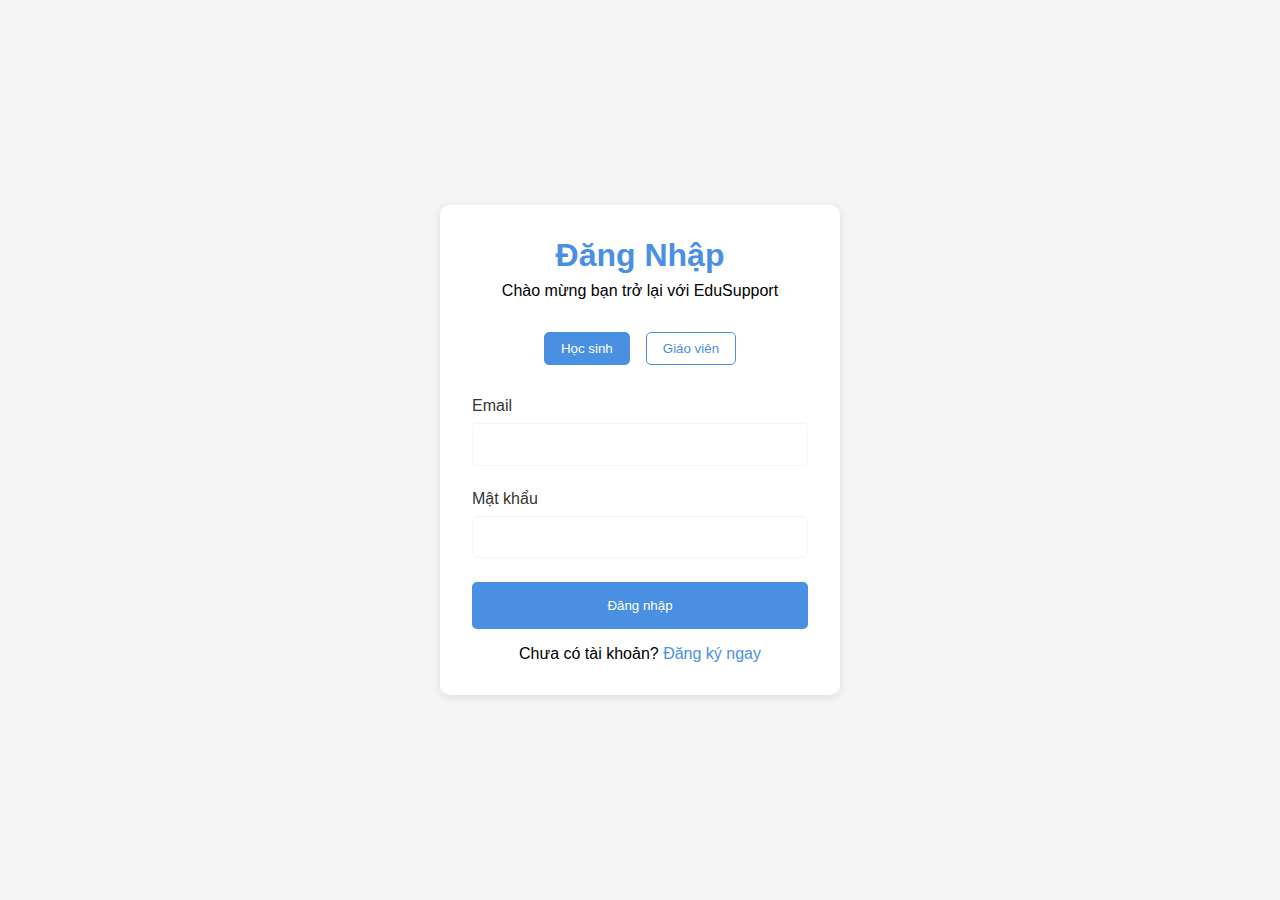
<file: document_manager.html>
<!DOCTYPE html>
<html lang="vi">
<head>
    <meta charset="UTF-8">
    <meta name="viewport" content="width=device-width, initial-scale=1.0">
    <title>Quản Lý Tài Liệu - EduSupport</title>
    <link rel="stylesheet" href="https://cdnjs.cloudflare.com/ajax/libs/font-awesome/6.0.0/css/all.min.css">
    <style>
        :root {
            --primary-color: #4A90E2;
            --secondary-color: #F39C12;
            --accent-color: #2ECC71;
            --text-color: #333;
            --light-gray: #f5f5f5;
            --dark-gray: #666;
            --white: #ffffff;
            --box-shadow: 0 2px 10px rgba(0, 0, 0, 0.1);
            --transition: all 0.3s ease;
            --border-radius: 10px;
        }

        * {
            margin: 0;
            padding: 0;
            box-sizing: border-box;
            font-family: 'Segoe UI', Arial, sans-serif;
        }

        body {
            background: linear-gradient(135deg, #f5f7fa 0%, #e4e8eb 100%);
            min-height: 100vh;
        }

        .navbar {
            display: flex;
            justify-content: space-between;
            align-items: center;
            padding: 1.2rem 5%;
            background: var(--white);
            box-shadow: 0 2px 15px rgba(0, 0, 0, 0.1);
            position: sticky;
            top: 0;
            z-index: 1000;
        }

        .nav-brand {
            display: flex;
            align-items: center;
            gap: 1rem;
            font-weight: bold;
            color: var(--primary-color);
            text-decoration: none;
        }

        .nav-brand i {
            font-size: 2.2rem;
        }

        .nav-brand span {
            font-size: 1.8rem;
            font-weight: 600;
        }

        .teacher-name {
            font-weight: 600;
            color: var(--primary-color);
            font-size: 1.1rem;
        }

        .btn-logout {
            display: flex;
            align-items: center;
            gap: 0.5rem;
            padding: 0.6rem 1.2rem;
            border: 2px solid var(--primary-color);
            background: transparent;
            color: var(--primary-color);
            border-radius: var(--border-radius);
            cursor: pointer;
            transition: var(--transition);
            font-weight: 600;
            position: relative;
            overflow: hidden;
        }

        .btn-logout i {
            font-size: 1rem;
        }

        .btn-logout:hover {
            background: var(--primary-color);
            color: var(--white);
            transform: translateY(-2px);
            box-shadow: var(--box-shadow);
        }

        .nav-profile {
            display: flex;
            align-items: center;
            gap: 1.5rem;
        }

        .dashboard {
            display: flex;
            min-height: calc(100vh - 64px);
        }

        .sidebar {
            width: 280px;
            background: var(--white);
            padding: 2rem;
            box-shadow: var(--box-shadow);
            border-radius: 0 var(--border-radius) var(--border-radius) 0;
        }

        .sidebar-menu {
            list-style: none;
        }

        .sidebar-menu li {
            margin-bottom: 1rem;
        }

        .sidebar-menu a {
            display: flex;
            align-items: center;
            gap: 1rem;
            padding: 1rem;
            color: var(--text-color);
            text-decoration: none;
            border-radius: var(--border-radius);
            transition: var(--transition);
            font-weight: 500;
        }

        .sidebar-menu a i {
            font-size: 1.2rem;
            width: 24px;
            text-align: center;
        }

        .sidebar-menu a:hover, .sidebar-menu a.active {
            background: linear-gradient(135deg, var(--primary-color) 0%, #357ABD 100%);
            color: var(--white);
            transform: translateX(10px);
        }

        .main-content {
            flex: 1;
            padding: 2rem;
            margin: 1rem;
            background: var(--white);
            border-radius: var(--border-radius);
            box-shadow: var(--box-shadow);
        }

        .document-header {
            display: flex;
            justify-content: space-between;
            align-items: center;
            margin-bottom: 2rem;
        }

        .document-header h1 {
            color: var(--primary-color);
            font-size: 2rem;
            font-weight: 600;
        }

        .document-grid {
            display: grid;
            grid-template-columns: repeat(auto-fit, minmax(300px, 1fr));
            gap: 2rem;
        }

        .document-category {
            background: var(--white);
            padding: 2rem;
            border-radius: var(--border-radius);
            box-shadow: var(--box-shadow);
            transition: var(--transition);
        }

        .document-category:hover {
            transform: translateY(-5px);
            box-shadow: 0 5px 15px rgba(74, 144, 226, 0.2);
        }

        .category-header {
            display: flex;
            justify-content: space-between;
            align-items: center;
            margin-bottom: 1.5rem;
            padding-bottom: 1rem;
            border-bottom: 2px solid var(--light-gray);
        }

        .category-header h2 {
            color: var(--primary-color);
            font-size: 1.5rem;
            font-weight: 600;
        }

        .category-header i {
            font-size: 2rem;
            color: var(--primary-color);
        }

        .document-list {
            list-style: none;
        }

        .document-item {
            display: flex;
            align-items: center;
            gap: 1rem;
            padding: 1rem;
            border-bottom: 1px solid var(--light-gray);
            transition: var(--transition);
            cursor: pointer;
        }

        .document-item:hover {
            background: linear-gradient(135deg, #f8f9fa 0%, #f5f7fa 100%);
            transform: translateX(10px);
        }

        .document-icon {
            width: 40px;
            height: 40px;
            border-radius: 50%;
            background: var(--light-gray);
            display: flex;
            align-items: center;
            justify-content: center;
            color: var(--primary-color);
            transition: var(--transition);
        }

        .document-icon i {
            font-size: 1.2rem;
        }

        .document-info h3 {
            color: var(--text-color);
            font-size: 1.1rem;
            margin-bottom: 0.3rem;
        }

        .document-info p {
            color: var(--dark-gray);
            font-size: 0.9rem;
            margin-bottom: 0.5rem;
        }

        .document-link {
            display: flex;
            align-items: center;
            gap: 0.5rem;
            color: var(--primary-color);
            text-decoration: none;
            font-size: 0.9rem;
            transition: var(--transition);
        }

        .document-link:hover {
            color: #357ABD;
            text-decoration: underline;
        }

        .document-link i {
            font-size: 0.8rem;
        }

        .header-actions {
            display: flex;
            gap: 1rem;
        }

        .btn {
            padding: 1rem 2rem;
            border-radius: var(--border-radius);
            cursor: pointer;
            transition: var(--transition);
            font-weight: 600;
            display: flex;
            align-items: center;
            gap: 0.5rem;
        }

        .btn:hover {
            transform: translateY(-2px);
        }

        .btn-add {
            background: linear-gradient(135deg, var(--primary-color) 0%, #357ABD 100%);
            color: var(--white);
            border: none;
        }

        .btn-add:hover {
            box-shadow: 0 5px 15px rgba(74, 144, 226, 0.3);
        }

        .btn-filter {
            background: transparent;
            color: var(--primary-color);
            border: 2px solid var(--primary-color);
        }

        .btn-filter:hover {
            background: var(--primary-color);
            color: var(--white);
            box-shadow: var(--box-shadow);
        }

        .document-actions {
            display: flex;
            gap: 0.5rem;
            opacity: 0;
            transition: var(--transition);
        }

        .document-item:hover .document-actions {
            opacity: 1;
        }

        .btn-icon {
            width: 32px;
            height: 32px;
            border-radius: 50%;
            display: flex;
            align-items: center;
            justify-content: center;
            cursor: pointer;
            transition: var(--transition);
            border: none;
            background: var(--light-gray);
            color: var(--primary-color);
        }

        .btn-icon:hover {
            background: var(--primary-color);
            color: var(--white);
            transform: translateY(-2px);
        }

        /* Search and Filter Styles */
        .search-filter {
            display: flex;
            gap: 1rem;
            margin-right: 1rem;
        }

        .search-input {
            padding: 0.8rem 1rem;
            border: 2px solid var(--light-gray);
            border-radius: var(--border-radius);
            font-size: 1rem;
            min-width: 300px;
            transition: var(--transition);
        }

        .search-input:focus {
            border-color: var(--primary-color);
            outline: none;
            box-shadow: 0 0 0 3px rgba(74, 144, 226, 0.1);
        }

        .filter-select {
            padding: 0.8rem 1rem;
            border: 2px solid var(--light-gray);
            border-radius: var(--border-radius);
            font-size: 1rem;
            background: var(--white);
            cursor: pointer;
            transition: var(--transition);
        }

        .filter-select:focus {
            border-color: var(--primary-color);
            outline: none;
        }

        /* Modal Styles */
        .modal {
            display: none;
            position: fixed;
            top: 0;
            left: 0;
            width: 100%;
            height: 100%;
            background: rgba(0, 0, 0, 0.5);
            z-index: 2000;
        }

        .modal-content {
            position: relative;
            background: var(--white);
            margin: 5% auto;
            padding: 2rem;
            width: 90%;
            max-width: 600px;
            border-radius: var(--border-radius);
            box-shadow: var(--box-shadow);
        }

        .close {
            position: absolute;
            right: 1.5rem;
            top: 1rem;
            font-size: 1.8rem;
            color: var(--dark-gray);
            cursor: pointer;
            transition: var(--transition);
        }

        .close:hover {
            color: var(--primary-color);
        }

        .form-group {
            margin-bottom: 1.5rem;
        }

        .form-group label {
            display: block;
            margin-bottom: 0.5rem;
            color: var(--text-color);
            font-weight: 500;
        }

        .form-group input,
        .form-group select,
        .form-group textarea {
            width: 100%;
            padding: 0.8rem;
            border: 2px solid var(--light-gray);
            border-radius: var(--border-radius);
            font-size: 1rem;
            transition: var(--transition);
        }

        .form-group input:focus,
        .form-group select:focus,
        .form-group textarea:focus {
            border-color: var(--primary-color);
            outline: none;
            box-shadow: 0 0 0 3px rgba(74, 144, 226, 0.1);
        }

        .form-group textarea {
            min-height: 100px;
            resize: vertical;
        }

        @media (max-width: 768px) {
            .document-grid {
                grid-template-columns: 1fr;
            }

            .search-filter {
                flex-direction: column;
            }

            .search-input {
                min-width: auto;
            }

            .modal-content {
                width: 95%;
                margin: 10% auto;
            }
        }
    </style>
</head>
<body>
    <!-- Navigation -->
    <nav class="navbar">
        <div>
            <a href="index.html" class="nav-brand">
                <i class="fas fa-graduation-cap"></i>
                <span>EduSupport - Quản Lý</span>
            </a>
        </div>
        <div class="nav-profile">
            <span id="teacherName" class="teacher-name">Xin chào, Giáo viên</span>
            <button class="btn-logout" onclick="logout()">
                <i class="fas fa-sign-out-alt"></i>
                Đăng xuất
            </button>
        </div>
    </nav>

    <div class="dashboard">
        <!-- Sidebar -->
        <div class="sidebar">
            <ul class="sidebar-menu">
                <li><a href="teacher.html"><i class="fas fa-home"></i> Tổng quan</a></li>
                <li><a href="#"><i class="fas fa-book"></i> Quản lý bài giảng</a></li>
                <li><a href="document_manager.html" class="active"><i class="fas fa-file-alt"></i> Quản lý tài liệu</a></li>
                <li><a href="#"><i class="fas fa-users"></i> Quản lý học sinh</a></li>
                <li><a href="#"><i class="fas fa-chart-bar"></i> Báo cáo & Thống kê</a></li>
                <li><a href="#"><i class="fas fa-qrcode"></i> Tạo mã QR</a></li>
                <li><a href="#"><i class="fas fa-cog"></i> Cài đặt</a></li>
            </ul>
        </div>

        <!-- Main Content -->
        <div class="main-content">
            <div class="document-header">
                <h1>Quản Lý Tài Liệu</h1>
                <div class="header-actions">
                    <div class="search-filter">
                        <input type="text" id="searchInput" placeholder="Tìm kiếm tài liệu..." class="search-input">
                        <select id="subjectFilter" class="filter-select">
                            <option value="all">Tất cả môn học</option>
                            <option value="english">Tiếng Anh</option>
                            <option value="science">KHTN</option>
                            <option value="math">Toán</option>
                            <option value="literature">Ngữ Văn</option>
                        </select>
                    </div>
                    <button class="btn-add" onclick="showModal()">
                        <i class="fas fa-plus"></i>
                        Thêm tài liệu mới
                    </button>
                </div>
            </div>

        <div class="document-grid">
            <!-- English Documents -->
            <div class="document-category">
                <div class="category-header">
                    <h2>Tiếng Anh</h2>
                    <i class="fas fa-language"></i>
                </div>
                <ul class="document-list">
                    <li class="document-item">
                        <div class="document-icon">
                            <i class="fas fa-file-alt"></i>
                        </div>
                        <div class="document-info">
                            <h3>English Grammar Guide</h3>
                            <p>Cập nhật: 2 giờ trước</p>
                            <a href="https://drive.google.com/file/d/1234567890/view" target="_blank" class="document-link">
                                <i class="fas fa-external-link-alt"></i> Xem tài liệu
                            </a>
                        </div>
                        <div class="document-actions">
                            <button class="btn-icon" title="Tải xuống">
                                <i class="fas fa-download"></i>
                            </button>
                            <button class="btn-icon" title="Chỉnh sửa">
                                <i class="fas fa-edit"></i>
                            </button>
                            <button class="btn-icon" title="Xóa">
                                <i class="fas fa-trash"></i>
                            </button>
                        </div>
                    </li>
                    <li class="document-item">
                        <div class="document-icon">
                            <i class="fas fa-file-alt"></i>
                        </div>
                        <div class="document-info">
                            <h3>IELTS Writing Tips</h3>
                            <p>Cập nhật: 1 ngày trước</p>
                            <a href="https://drive.google.com/file/d/2345678901/view" target="_blank" class="document-link">
                                <i class="fas fa-external-link-alt"></i> Xem tài liệu
                            </a>
                        </div>
                        <div class="document-actions">
                            <button class="btn-icon" title="Tải xuống">
                                <i class="fas fa-download"></i>
                            </button>
                            <button class="btn-icon" title="Chỉnh sửa">
                                <i class="fas fa-edit"></i>
                            </button>
                            <button class="btn-icon" title="Xóa">
                                <i class="fas fa-trash"></i>
                            </button>
                        </div>
                    </li>
                </ul>
            </div>

            <!-- Science Documents -->
            <div class="document-category">
                <div class="category-header">
                    <h2>KHTN</h2>
                    <i class="fas fa-flask"></i>
                </div>
                <ul class="document-list">
                    <li class="document-item">
                        <div class="document-icon">
                            <i class="fas fa-file-alt"></i>
                        </div>
                        <div class="document-info">
                            <h3>Vật lý: Chuyển động cơ học</h3>
                            <p>Cập nhật: 3 giờ trước</p>
                            <a href="https://drive.google.com/file/d/3456789012/view" target="_blank" class="document-link">
                                <i class="fas fa-external-link-alt"></i> Xem tài liệu
                            </a>
                        </div>
                        <div class="document-actions">
                            <button class="btn-icon" title="Tải xuống">
                                <i class="fas fa-download"></i>
                            </button>
                            <button class="btn-icon" title="Chỉnh sửa">
                                <i class="fas fa-edit"></i>
                            </button>
                            <button class="btn-icon" title="Xóa">
                                <i class="fas fa-trash"></i>
                            </button>
                        </div>
                    </li>
                    <li class="document-item">
                        <div class="document-icon">
                            <i class="fas fa-file-alt"></i>
                        </div>
                        <div class="document-info">
                            <h3>Hóa học: Phản ứng oxi hóa</h3>
                            <p>Cập nhật: 2 ngày trước</p>
                            <a href="https://drive.google.com/file/d/4567890123/view" target="_blank" class="document-link">
                                <i class="fas fa-external-link-alt"></i> Xem tài liệu
                            </a>
                        </div>
                        <div class="document-actions">
                            <button class="btn-icon" title="Tải xuống">
                                <i class="fas fa-download"></i>
                            </button>
                            <button class="btn-icon" title="Chỉnh sửa">
                                <i class="fas fa-edit"></i>
                            </button>
                            <button class="btn-icon" title="Xóa">
                                <i class="fas fa-trash"></i>
                            </button>
                        </div>
                    </li>
                </ul>
            </div>

            <!-- Math Documents -->
            <div class="document-category">
                <div class="category-header">
                    <h2>Toán</h2>
                    <i class="fas fa-square-root-alt"></i>
                </div>
                <ul class="document-list">
                    <li class="document-item">
                        <div class="document-icon">
                            <i class="fas fa-file-alt"></i>
                        </div>
                        <div class="document-info">
                            <h3>Giải tích: Đạo hàm và tích phân</h3>
                            <p>Cập nhật: 1 giờ trước</p>
                            <a href="https://drive.google.com/file/d/5678901234/view" target="_blank" class="document-link">
                                <i class="fas fa-external-link-alt"></i> Xem tài liệu
                            </a>
                        </div>
                        <div class="document-actions">
                            <button class="btn-icon" title="Tải xuống">
                                <i class="fas fa-download"></i>
                            </button>
                            <button class="btn-icon" title="Chỉnh sửa">
                                <i class="fas fa-edit"></i>
                            </button>
                            <button class="btn-icon" title="Xóa">
                                <i class="fas fa-trash"></i>
                            </button>
                        </div>
                    </li>
                    <li class="document-item">
                        <div class="document-icon">
                            <i class="fas fa-file-alt"></i>
                        </div>
                        <div class="document-info">
                            <h3>Hình học không gian</h3>
                            <p>Cập nhật: 4 giờ trước</p>
                            <a href="https://drive.google.com/file/d/6789012345/view" target="_blank" class="document-link">
                                <i class="fas fa-external-link-alt"></i> Xem tài liệu
                            </a>
                        </div>
                        <div class="document-actions">
                            <button class="btn-icon" title="Tải xuống">
                                <i class="fas fa-download"></i>
                            </button>
                            <button class="btn-icon" title="Chỉnh sửa">
                                <i class="fas fa-edit"></i>
                            </button>
                            <button class="btn-icon" title="Xóa">
                                <i class="fas fa-trash"></i>
                            </button>
                        </div>
                    </li>
                </ul>
            </div>

            <!-- Literature Documents -->
            <div class="document-category">
                <div class="category-header">
                    <h2>Ngữ Văn</h2>
                    <i class="fas fa-book"></i>
                </div>
                <ul class="document-list">
                    <li class="document-item">
                        <div class="document-icon">
                            <i class="fas fa-file-alt"></i>
                        </div>
                        <div class="document-info">
                            <h3>Phân tích tác phẩm Truyện Kiều</h3>
                            <p>Cập nhật: 5 giờ trước</p>
                            <a href="https://drive.google.com/file/d/7890123456/view" target="_blank" class="document-link">
                                <i class="fas fa-external-link-alt"></i> Xem tài liệu
                            </a>
                        </div>
                        <div class="document-actions">
                            <button class="btn-icon" title="Tải xuống">
                                <i class="fas fa-download"></i>
                            </button>
                            <button class="btn-icon" title="Chỉnh sửa">
                                <i class="fas fa-edit"></i>
                            </button>
                            <button class="btn-icon" title="Xóa">
                                <i class="fas fa-trash"></i>
                            </button>
                        </div>
                    </li>
                    <li class="document-item">
                        <div class="document-icon">
                            <i class="fas fa-file-alt"></i>
                        </div>
                        <div class="document-info">
                            <h3>Kỹ năng làm văn nghị luận</h3>
                            <p>Cập nhật: 1 ngày trước</p>
                            <a href="https://drive.google.com/file/d/8901234567/view" target="_blank" class="document-link">
                                <i class="fas fa-external-link-alt"></i> Xem tài liệu
                            </a>
                        </div>
                        <div class="document-actions">
                            <button class="btn-icon" title="Tải xuống">
                                <i class="fas fa-download"></i>
                            </button>
                            <button class="btn-icon" title="Chỉnh sửa">
                                <i class="fas fa-edit"></i>
                            </button>
                            <button class="btn-icon" title="Xóa">
                                <i class="fas fa-trash"></i>
                            </button>
                        </div>
                    </li>
                </ul>
            </div>
        </div>
        </div>
    </div>

    <!-- Add/Edit Document Modal -->
    <div id="documentModal" class="modal">
        <div class="modal-content">
            <span class="close" onclick="closeModal()">&times;</span>
            <h2 id="modalTitle" style="margin-bottom: 1.5rem; color: var(--primary-color);">Thêm tài liệu mới</h2>
            <form id="documentForm" onsubmit="saveDocument(event)">
                <div class="form-group">
                    <label>Tên tài liệu:</label>
                    <input type="text" id="documentName" required placeholder="Nhập tên tài liệu">
                </div>
                <div class="form-group">
                    <label>Môn học:</label>
                    <select id="documentSubject" required>
                        <option value="english">Tiếng Anh</option>
                        <option value="science">KHTN</option>
                        <option value="math">Toán</option>
                        <option value="literature">Ngữ Văn</option>
                    </select>
                </div>
                <div class="form-group">
                    <label>Mô tả:</label>
                    <textarea id="documentDescription" placeholder="Nhập mô tả tài liệu"></textarea>
                </div>
                <div class="form-group">
                    <label>URL tài liệu:</label>
                    <input type="url" id="documentUrl" required placeholder="https://drive.google.com/file/...">
                </div>
                <div class="form-group">
                    <label>File tài liệu (tùy chọn):</label>
                    <input type="file" id="documentFile" accept=".pdf,.doc,.docx,.ppt,.pptx">
                </div>
                <button type="submit" class="btn-add" style="width: 100%;">
                    <i class="fas fa-save"></i> Lưu
                </button>
            </form>
        </div>
    </div>

    <script src="auth.js"></script>
    <script>
        let currentId = null;

        // Search and filter functionality
        document.getElementById('searchInput').addEventListener('input', filterDocuments);
        document.getElementById('subjectFilter').addEventListener('change', filterDocuments);

        function filterDocuments() {
            const searchTerm = document.getElementById('searchInput').value.toLowerCase();
            const filterValue = document.getElementById('subjectFilter').value;
            
            document.querySelectorAll('.document-category').forEach(category => {
                if (filterValue === 'all' || category.querySelector('h2').textContent.toLowerCase().includes(getSubjectName(filterValue).toLowerCase())) {
                    category.style.display = 'block';
                    
                    category.querySelectorAll('.document-item').forEach(item => {
                        const title = item.querySelector('h3').textContent.toLowerCase();
                        if (title.includes(searchTerm)) {
                            item.style.display = 'flex';
                        } else {
                            item.style.display = 'none';
                        }
                    });
                } else {
                    category.style.display = 'none';
                }
            });
        }

        function getSubjectName(value) {
            const subjects = {
                english: "Tiếng Anh",
                science: "KHTN",
                math: "Toán",
                literature: "Ngữ Văn"
            };
            return subjects[value] || value;
        }

        // Modal functionality
        function showModal(id = null) {
            currentId = id;
            const modal = document.getElementById('documentModal');
            const title = document.getElementById('modalTitle');
            const form = document.getElementById('documentForm');
            
            if (id) {
                title.textContent = 'Chỉnh sửa tài liệu';
                // Populate form with document data
                const item = document.querySelector(`[data-id="${id}"]`);
                if (item) {
                    document.getElementById('documentName').value = item.querySelector('h3').textContent;
                    document.getElementById('documentSubject').value = item.closest('.document-category').dataset.subject;
                    document.getElementById('documentDescription').value = item.querySelector('p').textContent;
                }
            } else {
                title.textContent = 'Thêm tài liệu mới';
                form.reset();
            }
            
            modal.style.display = 'block';
        }

        function closeModal() {
            document.getElementById('documentModal').style.display = 'none';
            currentId = null;
        }

        function saveDocument(event) {
            event.preventDefault();
            
            const name = document.getElementById('documentName').value;
            const subject = document.getElementById('documentSubject').value;
            const description = document.getElementById('documentDescription').value;
            const file = document.getElementById('documentFile').files[0];
            const url = document.getElementById('documentUrl').value;
            
            // Create new document element
            const docItem = document.createElement('li');
            docItem.className = 'document-item';
            docItem.dataset.id = Date.now(); // Use timestamp as unique ID
            
            docItem.innerHTML = `
                <div class="document-icon">
                    <i class="fas fa-file-alt"></i>
                </div>
                <div class="document-info">
                    <h3>${name}</h3>
                    <p>Cập nhật: Vừa xong</p>
                    <a href="${url}" target="_blank" class="document-link">
                        <i class="fas fa-external-link-alt"></i> Xem tài liệu
                    </a>
                </div>
                <div class="document-actions">
                    <button class="btn-icon" title="Tải xuống">
                        <i class="fas fa-download"></i>
                    </button>
                    <button class="btn-icon" title="Chỉnh sửa">
                        <i class="fas fa-edit"></i>
                    </button>
                    <button class="btn-icon" title="Xóa">
                        <i class="fas fa-trash"></i>
                    </button>
                </div>
            `;
            
            // Add event listeners to new buttons
            docItem.querySelectorAll('.btn-icon').forEach(btn => {
                btn.addEventListener('click', function(e) {
                    e.stopPropagation();
                    const action = this.getAttribute('title');
                    const id = this.closest('.document-item').dataset.id;
                    
                    switch(action) {
                        case 'Tải xuống':
                            alert('Đang tải xuống tài liệu...');
                            break;
                        case 'Chỉnh sửa':
                            showModal(id);
                            break;
                        case 'Xóa':
                            if (confirm('Bạn có chắc muốn xóa tài liệu này?')) {
                                this.closest('.document-item').remove();
                            }
                            break;
                    }
                });
            });
            
            docItem.addEventListener('click', function() {
                const id = this.dataset.id;
                showModal(id);
            });
            
            // Find the correct category and add the document
            const categories = document.querySelectorAll('.document-category');
            let targetCategory;
            
            categories.forEach(category => {
                const categoryName = category.querySelector('h2').textContent.toLowerCase();
                const subjectName = getSubjectName(subject).toLowerCase();
                
                if (categoryName === subjectName) {
                    targetCategory = category;
                }
            });
            
            if (targetCategory) {
                const docList = targetCategory.querySelector('.document-list');
                docList.insertBefore(docItem, docList.firstChild);
                alert('Tài liệu đã được thêm thành công!');
                closeModal();
            } else {
                alert('Không tìm thấy danh mục phù hợp!');
            }
        }

        // Add event listeners for document actions
        document.querySelectorAll('.btn-icon').forEach(btn => {
            btn.addEventListener('click', function(e) {
                e.stopPropagation();
                const action = this.getAttribute('title');
                const id = this.closest('.document-item').dataset.id;
                
                switch(action) {
                    case 'Tải xuống':
                        alert('Đang tải xuống tài liệu...');
                        break;
                    case 'Chỉnh sửa':
                        showModal(id);
                        break;
                    case 'Xóa':
                        if (confirm('Bạn có chắc muốn xóa tài liệu này?')) {
                            this.closest('.document-item').remove();
                        }
                        break;
                }
            });
        });

        // Add event listeners for document items
        document.querySelectorAll('.document-item').forEach(item => {
            item.addEventListener('click', function() {
                const id = this.dataset.id;
                showModal(id);
            });
        });

        // Close modal when clicking outside
        window.onclick = function(event) {
            const modal = document.getElementById('documentModal');
            if (event.target === modal) {
                closeModal();
            }
        }

        // Check authentication
        document.addEventListener('DOMContentLoaded', () => {
            const currentUser = JSON.parse(localStorage.getItem('currentUser'));
            if (currentUser) {
                document.getElementById('teacherName').textContent = `Xin chào, ${currentUser.name}`;
            } else {
                window.location.href = 'login.html';
            }
        });
    </script>
</body>
</html>
</file>
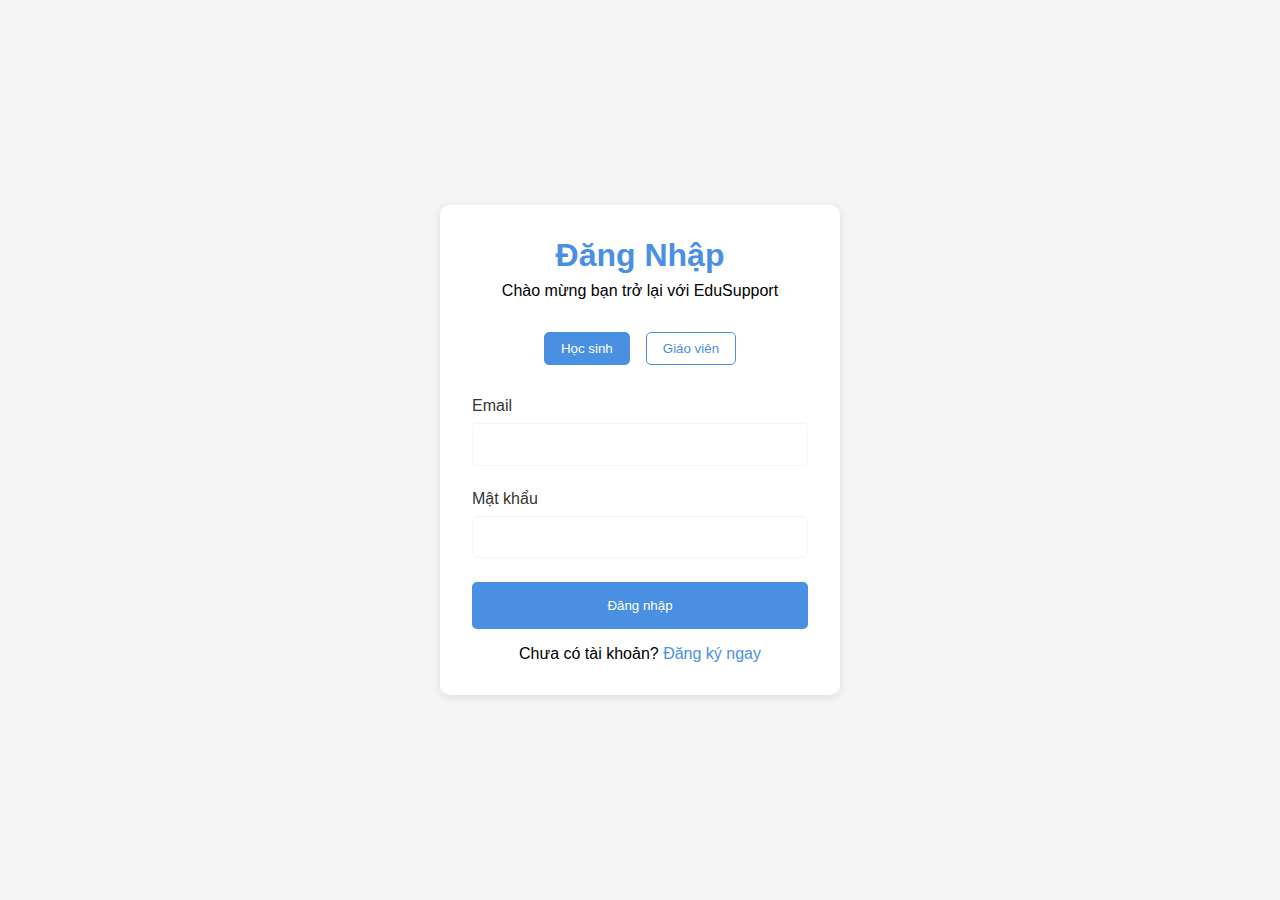
<file: login.html>
<!DOCTYPE html>
<html lang="vi">
<head>
    <meta charset="UTF-8">
    <meta name="viewport" content="width=device-width, initial-scale=1.0">
    <title>Đăng Nhập - EduSupport</title>
    <link rel="stylesheet" href="https://cdnjs.cloudflare.com/ajax/libs/font-awesome/6.0.0/css/all.min.css">
    <style>
        :root {
            --primary-color: #4A90E2;
            --secondary-color: #F39C12;
            --accent-color: #2ECC71;
            --text-color: #333;
            --light-gray: #f5f5f5;
            --dark-gray: #666;
            --white: #ffffff;
            --box-shadow: 0 2px 10px rgba(0, 0, 0, 0.1);
            --transition: all 0.3s ease;
        }

        * {
            margin: 0;
            padding: 0;
            box-sizing: border-box;
            font-family: 'Segoe UI', Arial, sans-serif;
        }

        body {
            background: var(--light-gray);
            min-height: 100vh;
            display: flex;
            justify-content: center;
            align-items: center;
        }

        .login-container {
            background: var(--white);
            padding: 2rem;
            border-radius: 10px;
            box-shadow: var(--box-shadow);
            width: 100%;
            max-width: 400px;
        }

        .login-header {
            text-align: center;
            margin-bottom: 2rem;
        }

        .login-header h1 {
            color: var(--primary-color);
            margin-bottom: 0.5rem;
        }

        .form-group {
            margin-bottom: 1.5rem;
        }

        .form-group label {
            display: block;
            margin-bottom: 0.5rem;
            color: var(--text-color);
        }

        .form-group input {
            width: 100%;
            padding: 0.8rem;
            border: 1px solid var(--light-gray);
            border-radius: 5px;
            transition: var(--transition);
        }

        .form-group input:focus {
            outline: none;
            border-color: var(--primary-color);
        }

        .user-type-selector {
            display: flex;
            justify-content: center;
            gap: 1rem;
            margin-bottom: 2rem;
        }

        .user-type-btn {
            padding: 0.5rem 1rem;
            border: 1px solid var(--primary-color);
            background: transparent;
            color: var(--primary-color);
            border-radius: 5px;
            cursor: pointer;
            transition: var(--transition);
        }

        .user-type-btn.active {
            background: var(--primary-color);
            color: var(--white);
        }

        .btn-login {
            width: 100%;
            padding: 1rem;
            background: var(--primary-color);
            color: var(--white);
            border: none;
            border-radius: 5px;
            cursor: pointer;
            transition: var(--transition);
            margin-bottom: 1rem;
        }

        .btn-login:hover {
            background: #357ABD;
        }

        .register-link {
            text-align: center;
        }

        .register-link a {
            color: var(--primary-color);
            text-decoration: none;
        }

        .register-link a:hover {
            text-decoration: underline;
        }
    </style>
</head>
<body>
    <div class="login-container">
        <div class="login-header">
            <h1>Đăng Nhập</h1>
            <p>Chào mừng bạn trở lại với EduSupport</p>
        </div>

        <div class="user-type-selector">
            <button class="user-type-btn active" data-type="student">Học sinh</button>
            <button class="user-type-btn" data-type="teacher">Giáo viên</button>
        </div>

        <form id="loginForm">
            <div class="form-group">
                <label>Email</label>
                <input type="email" required>
            </div>
            <div class="form-group">
                <label>Mật khẩu</label>
                <input type="password" required>
            </div>
            <button type="submit" class="btn-login">Đăng nhập</button>
        </form>

        <div class="register-link">
            <p>Chưa có tài khoản? <a href="register.html">Đăng ký ngay</a></p>
        </div>
    </div>

    <script src="auth.js"></script>
    <script>
        const userTypeBtns = document.querySelectorAll('.user-type-btn');
        const loginForm = document.getElementById('loginForm');

        userTypeBtns.forEach(btn => {
            btn.addEventListener('click', () => {
                userTypeBtns.forEach(b => b.classList.remove('active'));
                btn.classList.add('active');
            });
        });

        loginForm.addEventListener('submit', (e) => {
            e.preventDefault();
            const userType = document.querySelector('.user-type-btn.active').dataset.type;
            const email = loginForm.querySelector('input[type="email"]').value;
            const password = loginForm.querySelector('input[type="password"]').value;

            if (authenticate(email, password, userType)) {
                alert('Đăng nhập thành công!');
                window.location.href = userType === 'teacher' ? 'teacher.html' : 'index.html';
            } else {
                alert('Email hoặc mật khẩu không chính xác!');
            }
        });
    </script>
</body>
</html>
</file>
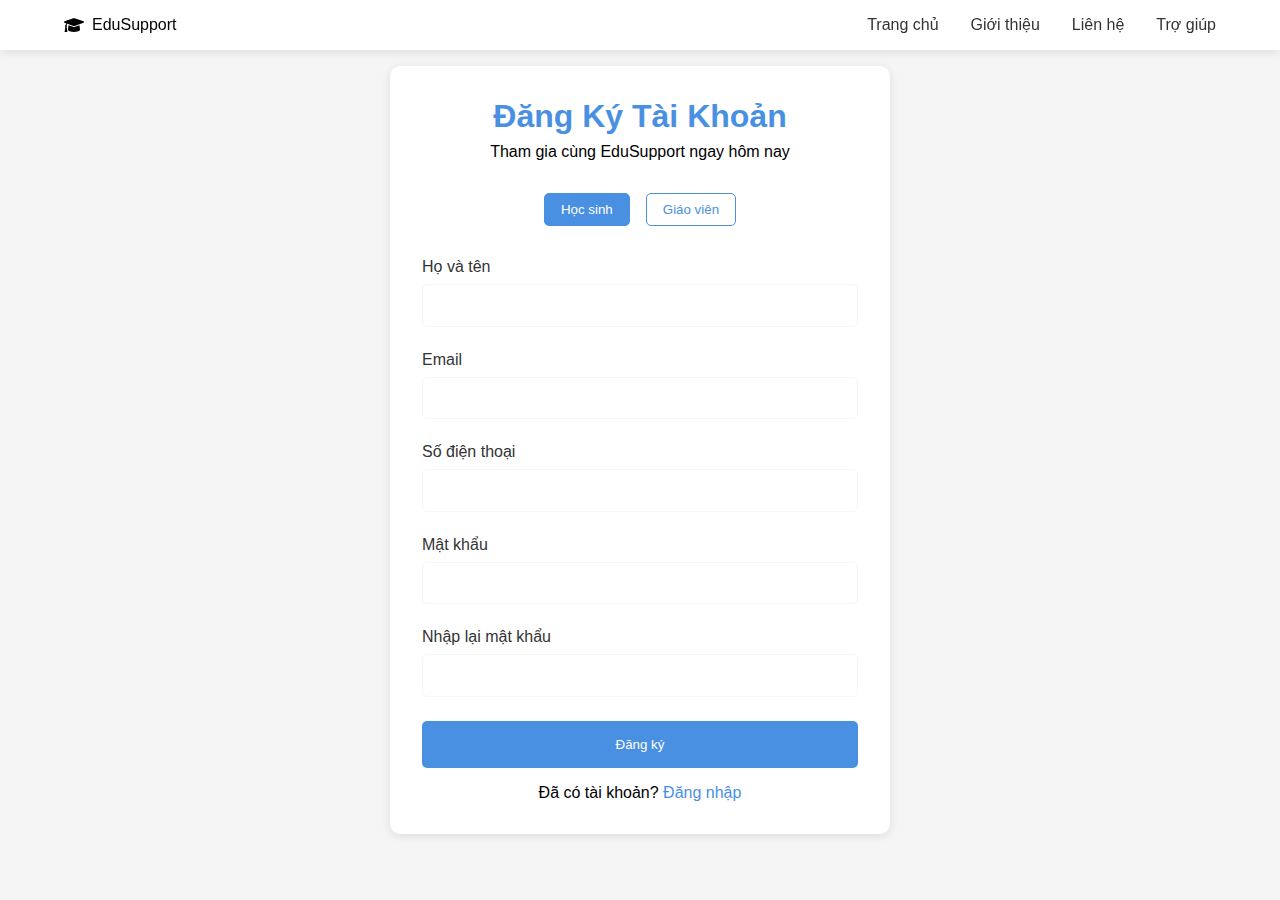
<file: register.html>
<!DOCTYPE html>
<html lang="vi">
<head>
    <meta charset="UTF-8">
    <meta name="viewport" content="width=device-width, initial-scale=1.0">
    <title>Đăng Ký - EduSupport</title>
    <link rel="stylesheet" href="https://cdnjs.cloudflare.com/ajax/libs/font-awesome/6.0.0/css/all.min.css">
    <style>
        :root {
            --primary-color: #4A90E2;
            --secondary-color: #F39C12;
            --accent-color: #2ECC71;
            --text-color: #333;
            --light-gray: #f5f5f5;
            --dark-gray: #666;
            --white: #ffffff;
            --box-shadow: 0 2px 10px rgba(0, 0, 0, 0.1);
            --transition: all 0.3s ease;
        }

        * {
            margin: 0;
            padding: 0;
            box-sizing: border-box;
            font-family: 'Segoe UI', Arial, sans-serif;
        }

        body {
            background: var(--light-gray);
            min-height: 100vh;
            display: flex;
            justify-content: center;
            align-items: center;
            padding: 2rem;
        }

        .register-container {
            background: var(--white);
            padding: 2rem;
            border-radius: 10px;
            box-shadow: var(--box-shadow);
            width: 100%;
            max-width: 500px;
        }

        .register-header {
            text-align: center;
            margin-bottom: 2rem;
        }

        .register-header h1 {
            color: var(--primary-color);
            margin-bottom: 0.5rem;
        }

        .user-type-selector {
            display: flex;
            justify-content: center;
            gap: 1rem;
            margin-bottom: 2rem;
        }

        .user-type-btn {
            padding: 0.5rem 1rem;
            border: 1px solid var(--primary-color);
            background: transparent;
            color: var(--primary-color);
            border-radius: 5px;
            cursor: pointer;
            transition: var(--transition);
        }

        .user-type-btn.active {
            background: var(--primary-color);
            color: var(--white);
        }

        .form-group {
            margin-bottom: 1.5rem;
        }

        .form-group label {
            display: block;
            margin-bottom: 0.5rem;
            color: var(--text-color);
        }

        .form-group input {
            width: 100%;
            padding: 0.8rem;
            border: 1px solid var(--light-gray);
            border-radius: 5px;
            transition: var(--transition);
        }

        .form-group input:focus {
            outline: none;
            border-color: var(--primary-color);
        }

        .btn-register {
            width: 100%;
            padding: 1rem;
            background: var(--primary-color);
            color: var(--white);
            border: none;
            border-radius: 5px;
            cursor: pointer;
            transition: var(--transition);
            margin-bottom: 1rem;
        }

        .btn-register:hover {
            background: #357ABD;
        }

        .login-link {
            text-align: center;
        }

        .login-link a {
            color: var(--primary-color);
            text-decoration: none;
        }

        .login-link a:hover {
            text-decoration: underline;
        }

        .navbar {
            background: var(--white);
            padding: 1rem 5%;
            position: fixed;
            top: 0;
            left: 0;
            right: 0;
            display: flex;
            justify-content: space-between;
            align-items: center;
            box-shadow: var(--box-shadow);
            z-index: 1000;
        }

        .nav-links {
            display: flex;
            gap: 2rem;
        }

        .nav-links a {
            color: var(--text-color);
            text-decoration: none;
            transition: var(--transition);
        }

        .nav-links a:hover {
            color: var(--primary-color);
        }

        section {
            padding: 2rem;
            margin-top: 4rem;
        }

        .about-section, .contact-section, .help-section {
            background: var(--white);
            border-radius: 10px;
            box-shadow: var(--box-shadow);
            margin: 1rem;
        }

        .feature-item, .contact-item, .faq-item {
            padding: 1rem;
            margin: 1rem 0;
            border-radius: 5px;
            background: var(--light-gray);
        }

        .feature-item i, .contact-item i {
            color: var(--primary-color);
            font-size: 1.5rem;
            margin-bottom: 0.5rem;
        }

        .menu-section {
            display: none;
            padding: 2rem;
            margin-top: 4rem;
            width: 100%;
            max-width: 1200px;
            margin-left: auto;
            margin-right: auto;
        }

        .section-container {
            background: var(--white);
            border-radius: 10px;
            padding: 2rem;
            box-shadow: var(--box-shadow);
        }

        .about-content {
            margin-top: 2rem;
        }

        .features-grid {
            display: grid;
            grid-template-columns: repeat(auto-fit, minmax(250px, 1fr));
            gap: 2rem;
            margin-top: 2rem;
        }

        .feature-item {
            text-align: center;
            padding: 1.5rem;
            background: var(--light-gray);
            border-radius: 8px;
            transition: var(--transition);
        }

        .feature-item:hover {
            transform: translateY(-5px);
            box-shadow: var(--box-shadow);
        }

        .contact-content {
            display: grid;
            grid-template-columns: 1fr 1fr;
            gap: 2rem;
            margin-top: 2rem;
        }

        .contact-form {
            display: flex;
            flex-direction: column;
            gap: 1rem;
        }

        .contact-form input,
        .contact-form textarea {
            padding: 0.8rem;
            border: 1px solid var(--light-gray);
            border-radius: 5px;
        }

        .faq-item {
            margin-bottom: 1rem;
            border: 1px solid var(--light-gray);
            border-radius: 5px;
        }

        .faq-question {
            padding: 1rem;
            cursor: pointer;
            display: flex;
            justify-content: space-between;
            align-items: center;
        }

        .faq-answer {
            padding: 0 1rem 1rem;
            display: none;
        }

        .faq-item.active .faq-answer {
            display: block;
        }
    </style>
</head>
<body>
    <nav class="navbar">
        <div class="nav-brand">
            <a href="index.html" style="text-decoration: none; color: inherit; display: flex; align-items: center; gap: 0.5rem;">
                <i class="fas fa-graduation-cap"></i>
                <span>EduSupport</span>
            </a>
        </div>
        <div class="nav-links">
            <a href="index.html">Trang chủ</a>
            <a href="#about">Giới thiệu</a>
            <a href="#contact">Liên hệ</a>
            <a href="#help">Trợ giúp</a>
        </div>
    </nav>

    <section id="about" class="menu-section">
        <div class="section-container">
            <h2><i class="fas fa-info-circle"></i> Giới thiệu</h2>
            <div class="about-content">
                <div class="about-text">
                    <h3>EduSupport - Nền tảng hỗ trợ học tập thông minh</h3>
                    <p>EduSupport là giải pháp học tập trực tuyến hiện đại, kết hợp công nghệ QR Code để tạo trải nghiệm học tập tương tác và hiệu quả.</p>
                </div>
                <div class="features-grid">
                    <div class="feature-item">
                        <i class="fas fa-qrcode"></i>
                        <h4>Công nghệ QR</h4>
                        <p>Truy cập nhanh chóng nội dung học tập</p>
                    </div>
                    <div class="feature-item">
                        <i class="fas fa-users"></i>
                        <h4>Cộng đồng</h4>
                        <p>Kết nối giáo viên và học sinh</p>
                    </div>
                    <div class="feature-item">
                        <i class="fas fa-book-reader"></i>
                        <h4>Tài nguyên phong phú</h4>
                        <p>Thư viện học liệu đa dạng</p>
                    </div>
                </div>
            </div>
        </div>
    </section>

    <section id="contact" class="menu-section">
        <div class="section-container">
            <h2><i class="fas fa-envelope"></i> Liên hệ</h2>
            <div class="contact-content">
                <div class="contact-info">
                    <div class="contact-item">
                        <i class="fas fa-map-marker-alt"></i>
                        <div>
                            <h4>Địa chỉ</h4>
                            <p>123 Đường ABC, Quận XYZ, TP.HCM</p>
                        </div>
                    </div>
                    <div class="contact-item">
                        <i class="fas fa-phone"></i>
                        <div>
                            <h4>Điện thoại</h4>
                            <p>1900 xxxx</p>
                        </div>
                    </div>
                    <div class="contact-item">
                        <i class="fas fa-envelope"></i>
                        <div>
                            <h4>Email</h4>
                            <p>support@edusupport.com</p>
                        </div>
                    </div>
                </div>
                <form class="contact-form">
                    <h3>Gửi tin nhắn cho chúng tôi</h3>
                    <input type="text" placeholder="Họ và tên" required>
                    <input type="email" placeholder="Email" required>
                    <textarea placeholder="Nội dung tin nhắn" rows="4" required></textarea>
                    <button type="submit" class="btn-submit">Gửi tin nhắn</button>
                </form>
            </div>
        </div>
    </section>

    <section id="help" class="menu-section">
        <div class="section-container">
            <h2><i class="fas fa-question-circle"></i> Trợ giúp</h2>
            <div class="help-content">
                <div class="faq-section">
                    <h3>Câu hỏi thường gặp</h3>
                    <div class="faq-list">
                        <div class="faq-item">
                            <div class="faq-question">
                                <h4>Làm sao để đăng ký tài khoản?</h4>
                                <i class="fas fa-chevron-down"></i>
                            </div>
                            <div class="faq-answer">
                                <p>Điền đầy đủ thông tin trong form đăng ký, chọn loại tài khoản (học sinh/giáo viên) và làm theo hướng dẫn.</p>
                            </div>
                        </div>
                    </div>
                </div>
                <div class="support-channels">
                    <h3>Kênh hỗ trợ</h3>
                    <div class="channel-list">
                        <a href="#" class="channel-item">
                            <i class="fas fa-headset"></i>
                            <span>Hỗ trợ trực tuyến</span>
                        </a>
                        <a href="#" class="channel-item">
                            <i class="fas fa-book"></i>
                            <span>Hướng dẫn sử dụng</span>
                        </a>
                    </div>
                </div>
            </div>
        </div>
    </section>

    <div class="register-container">
        <div class="register-header">
            <h1>Đăng Ký Tài Khoản</h1>
            <p>Tham gia cùng EduSupport ngay hôm nay</p>
        </div>

        <div class="user-type-selector">
            <button class="user-type-btn active" data-type="student">Học sinh</button>
            <button class="user-type-btn" data-type="teacher">Giáo viên</button>
        </div>

        <form id="registerForm">
            <div class="form-group">
                <label>Họ và tên</label>
                <input type="text" required>
            </div>
            <div class="form-group">
                <label>Email</label>
                <input type="email" required>
            </div>
            <div class="form-group">
                <label>Số điện thoại</label>
                <input type="tel" required>
            </div>
            <div class="form-group teacher-only" style="display: none;">
                <label>Mã giáo viên</label>
                <input type="text">
            </div>
            <div class="form-group">
                <label>Mật khẩu</label>
                <input type="password" required>
            </div>
            <div class="form-group">
                <label>Nhập lại mật khẩu</label>
                <input type="password" required>
            </div>
            <button type="submit" class="btn-register">Đăng ký</button>
        </form>

        <div class="login-link">
            <p>Đã có tài khoản? <a href="login.html">Đăng nhập</a></p>
        </div>
    </div>

    <script src="auth.js"></script>
    <script>
        const userTypeBtns = document.querySelectorAll('.user-type-btn');
        const registerForm = document.getElementById('registerForm');
        const teacherOnlyField = document.querySelector('.teacher-only');

        userTypeBtns.forEach(btn => {
            btn.addEventListener('click', () => {
                userTypeBtns.forEach(b => b.classList.remove('active'));
                btn.classList.add('active');
                
                if (btn.dataset.type === 'teacher') {
                    teacherOnlyField.style.display = 'block';
                    teacherOnlyField.querySelector('input').required = true;
                } else {
                    teacherOnlyField.style.display = 'none';
                    teacherOnlyField.querySelector('input').required = false;
                }
            });
        });

        registerForm.addEventListener('submit', (e) => {
            e.preventDefault();
            const userType = document.querySelector('.user-type-btn.active').dataset.type;
            const formData = {
                name: registerForm.querySelector('input[type="text"]').value,
                email: registerForm.querySelector('input[type="email"]').value,
                phone: registerForm.querySelector('input[type="tel"]').value,
                password: registerForm.querySelectorAll('input[type="password"]')[0].value,
                teacherId: userType === 'teacher' ? teacherOnlyField.querySelector('input').value : null
            };

            const confirmPassword = registerForm.querySelectorAll('input[type="password"]')[1].value;

            if (formData.password !== confirmPassword) {
                alert('Mật khẩu không khớp!');
                return;
            }

            if (register(formData, userType)) {
                alert('Đăng ký thành công! Vui lòng đăng nhập.');
                window.location.href = 'login.html';
            } else {
                alert('Email đã tồn tại!');
            }
        });
    </script>
    <script>
        const sections = document.querySelectorAll('section');
        const navLinks = document.querySelectorAll('.nav-links a');
        const registerContainer = document.querySelector('.register-container');

        navLinks.forEach(link => {
            link.addEventListener('click', (e) => {
                if (link.getAttribute('href').startsWith('#')) {
                    e.preventDefault();
                    const targetId = link.getAttribute('href').slice(1);
                    
                    // Ẩn tất cả sections và form đăng ký
                    sections.forEach(section => section.style.display = 'none');
                    registerContainer.style.display = 'none';
                    
                    // Hiển thị section được chọn
                    if (targetId) {
                        document.getElementById(targetId).style.display = 'block';
                    }
                }
            });
        });

        // Hiển thị form đăng ký khi load trang
        window.onload = () => {
            sections.forEach(section => section.style.display = 'none');
            registerContainer.style.display = 'block';
        };
    </script>
    <script>
    document.addEventListener('DOMContentLoaded', function() {
        const sections = document.querySelectorAll('.menu-section');
        const registerContainer = document.querySelector('.register-container');
        const navLinks = document.querySelectorAll('.nav-links a');

        // Xử lý navigation
        navLinks.forEach(link => {
            link.addEventListener('click', (e) => {
                if (link.getAttribute('href').startsWith('#')) {
                    e.preventDefault();
                    const targetId = link.getAttribute('href').slice(1);
                    
                    // Ẩn tất cả sections và form đăng ký
                    sections.forEach(section => section.style.display = 'none');
                    registerContainer.style.display = 'none';
                    
                    // Hiển thị section được chọn
                    if (targetId) {
                        document.getElementById(targetId).style.display = 'block';
                    } else {
                        registerContainer.style.display = 'block';
                    }
                }
            });
        });

        // Xử lý FAQ
        document.querySelectorAll('.faq-question').forEach(question => {
            question.addEventListener('click', () => {
                const faqItem = question.parentElement;
                faqItem.classList.toggle('active');
            });
        });

        // Xử lý form liên hệ
        const contactForm = document.querySelector('.contact-form');
        if (contactForm) {
            contactForm.addEventListener('submit', (e) => {
                e.preventDefault();
                alert('Cảm ơn bạn đã liên hệ. Chúng tôi sẽ phản hồi sớm nhất có thể!');
                contactForm.reset();
            });
        }
    });
    </script>
</body>
</html>
</file>
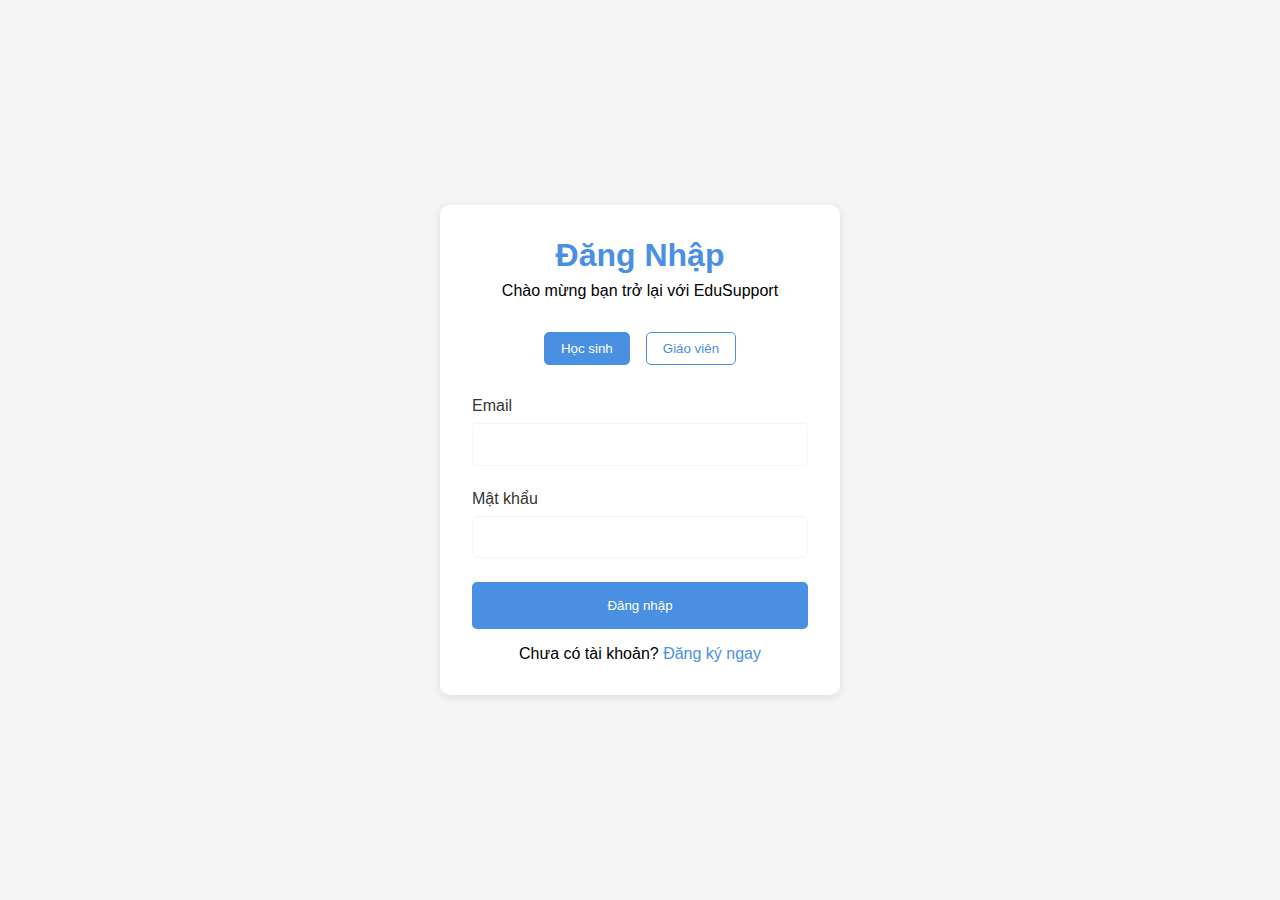
<file: teacher.html>
<!DOCTYPE html>
<html lang="vi">
<head>
    <meta charset="UTF-8">
    <meta name="viewport" content="width=device-width, initial-scale=1.0">
    <title>Quản Lý Giáo Viên - EduSupport</title>
    <link rel="stylesheet" href="https://cdnjs.cloudflare.com/ajax/libs/font-awesome/6.0.0/css/all.min.css">
    <style>
        :root {
            --primary-color: #4A90E2;
            --secondary-color: #F39C12;
            --accent-color: #2ECC71;
            --text-color: #333;
            --light-gray: #f5f5f5;
            --dark-gray: #666;
            --white: #ffffff;
            --box-shadow: 0 2px 10px rgba(0, 0, 0, 0.1);
            --transition: all 0.3s ease;
            --border-radius: 10px;
        }

        * {
            margin: 0;
            padding: 0;
            box-sizing: border-box;
            font-family: 'Segoe UI', Arial, sans-serif;
        }

        body {
            background: linear-gradient(135deg, #f5f7fa 0%, #e4e8eb 100%);
            min-height: 100vh;
        }

        .navbar {
            display: flex;
            justify-content: space-between;
            align-items: center;
            padding: 1.2rem 5%;
            background: var(--white);
            box-shadow: 0 2px 15px rgba(0, 0, 0, 0.1);
            position: sticky;
            top: 0;
            z-index: 1000;
        }

        .nav-brand {
            display: flex;
            align-items: center;
            gap: 1rem;
            font-weight: bold;
            color: var(--primary-color);
            text-decoration: none;
        }

        .nav-brand i {
            font-size: 2.2rem;
        }

        .nav-brand span {
            font-size: 1.8rem;
            font-weight: 600;
        }

        .teacher-name {
            font-weight: 600;
            color: var(--primary-color);
            font-size: 1.1rem;
        }

        .dashboard {
            display: flex;
            min-height: calc(100vh - 64px);
        }

        .sidebar {
            width: 280px;
            background: var(--white);
            padding: 2rem;
            box-shadow: var(--box-shadow);
            border-radius: 0 var(--border-radius) var(--border-radius) 0;
        }

        .sidebar-menu {
            list-style: none;
        }

        .sidebar-menu li {
            margin-bottom: 1rem;
        }

        .sidebar-menu a {
            display: flex;
            align-items: center;
            gap: 1rem;
            padding: 1rem;
            color: var(--text-color);
            text-decoration: none;
            border-radius: var(--border-radius);
            transition: var(--transition);
            font-weight: 500;
        }

        .sidebar-menu a i {
            font-size: 1.2rem;
            width: 24px;
            text-align: center;
        }

        .sidebar-menu a:hover, .sidebar-menu a.active {
            background: linear-gradient(135deg, var(--primary-color) 0%, #357ABD 100%);
            color: var(--white);
            transform: translateX(10px);
        }

        .main-content {
            flex: 1;
            padding: 2rem;
            margin: 1rem;
            background: var(--white);
            border-radius: var(--border-radius);
            box-shadow: var(--box-shadow);
        }

        .dashboard-header {
            display: flex;
            justify-content: space-between;
            align-items: center;
            margin-bottom: 2rem;
            padding-bottom: 1rem;
            border-bottom: 2px solid var(--light-gray);
        }

        .dashboard-header h1 {
            color: var(--primary-color);
            font-size: 2rem;
            font-weight: 600;
        }

        .stats-grid {
            display: grid;
            grid-template-columns: repeat(auto-fit, minmax(240px, 1fr));
            gap: 1.5rem;
            margin-bottom: 2rem;
        }

        .stat-card {
            background: var(--white);
            padding: 1.5rem;
            border-radius: var(--border-radius);
            box-shadow: var(--box-shadow);
            transition: var(--transition);
        }

        .stat-card:hover {
            transform: translateY(-5px);
            box-shadow: 0 5px 15px rgba(74, 144, 226, 0.2);
        }

        .stat-card h3 {
            color: var(--dark-gray);
            margin-bottom: 0.5rem;
        }

        .stat-card .number {
            font-size: 2rem;
            font-weight: bold;
            color: var(--primary-color);
        }

        .card {
            background: var(--white);
            padding: 1.5rem;
            border-radius: var(--border-radius);
            box-shadow: var(--box-shadow);
            margin-bottom: 2rem;
        }

        .recent-activities {
            margin-top: 0;
        }

        .recent-activities h2 {
            color: var(--primary-color);
            margin-bottom: 1.5rem;
            font-size: 1.5rem;
            font-weight: 600;
        }

        .activity-list {
            list-style: none;
        }

        .activity-item {
            display: flex;
            align-items: center;
            gap: 1rem;
            padding: 1.2rem;
            border-bottom: 1px solid var(--light-gray);
            transition: var(--transition);
        }

        .activity-item:hover {
            background: linear-gradient(135deg, #f8f9fa 0%, #f5f7fa 100%);
            transform: translateX(10px);
        }

        .activity-content h4 {
            color: var(--primary-color);
            margin-bottom: 0.5rem;
            font-weight: 600;
        }

        .activity-content p {
            color: var(--dark-gray);
            font-size: 0.9rem;
        }

        .activity-icon {
            width: 40px;
            height: 40px;
            border-radius: 50%;
            background: var(--light-gray);
            display: flex;
            align-items: center;
            justify-content: center;
            color: var(--primary-color);
            transition: var(--transition);
        }

        .activity-icon:hover {
            transform: scale(1.1);
            background: var(--primary-color);
            color: var(--white);
        }

        .btn-primary {
            background: linear-gradient(135deg, var(--primary-color) 0%, #357ABD 100%);
            color: var(--white);
            padding: 1rem 2rem;
            border: none;
            border-radius: var(--border-radius);
            cursor: pointer;
            transition: var(--transition);
            font-weight: 600;
            display: flex;
            align-items: center;
            gap: 0.5rem;
        }

        .btn-primary:hover {
            transform: translateY(-2px);
            box-shadow: 0 5px 15px rgba(74, 144, 226, 0.3);
        }

        .search-bar {
            display: flex;
            gap: 1rem;
            margin-bottom: 2rem;
        }

        .search-bar input {
            flex: 1;
            padding: 1rem;
            border: 2px solid var(--light-gray);
            border-radius: var(--border-radius);
            transition: var(--transition);
            font-size: 1rem;
        }

        .search-bar input:focus {
            border-color: var(--primary-color);
            outline: none;
            box-shadow: 0 0 0 3px rgba(74, 144, 226, 0.1);
        }

        @media (max-width: 768px) {
            .dashboard {
                flex-direction: column;
            }

            .sidebar {
                width: 100%;
                margin-bottom: 1rem;
            }

            .stats-grid {
                grid-template-columns: 1fr;
            }
        }

        .nav-profile {
            display: flex;
            align-items: center;
            gap: 1.5rem;
        }

        .user-info {
            display: flex;
            align-items: center;
            gap: 0.8rem;
            padding: 0.5rem;
            border-radius: 5px;
            background: var(--light-gray);
        }

        .user-info i {
            font-size: 1.2rem;
            color: var(--primary-color);
        }

        .user-info span {
            font-weight: 500;
            color: var(--text-color);
        }

        .btn-logout {
            display: flex;
            align-items: center;
            gap: 0.5rem;
            padding: 0.6rem 1.2rem;
            border: 2px solid var(--primary-color);
            background: transparent;
            color: var(--primary-color);
            border-radius: var(--border-radius);
            cursor: pointer;
            transition: var(--transition);
            font-weight: 600;
            position: relative;
            overflow: hidden;
        }

        .btn-logout i {
            font-size: 1rem;
        }

        .btn-logout:hover {
            background: var(--primary-color);
            color: var(--white);
            transform: translateY(-2px);
            box-shadow: var(--box-shadow);
        }

        .btn-logout:after {
            content: '';
            position: absolute;
            width: 100%;
            height: 100%;
            top: 0;
            left: -100%;
            background: rgba(255, 255, 255, 0.1);
            transition: var(--transition);
        }

        .btn-logout:hover:after {
            left: 0;
        }
    </style>
</head>
<body>
    <!-- Navigation -->
    <nav class="navbar">
        <div>
            <a href="index.html" class="nav-brand">
                <i class="fas fa-graduation-cap"></i>
                <span>EduSupport - Quản Lý</span>
            </a>
        </div>
        <div class="nav-profile">
            <span id="teacherName" class="teacher-name">Xin chào, Giáo viên</span>
            <button class="btn-logout" onclick="logout()">
                <i class="fas fa-sign-out-alt"></i>
                Đăng xuất
            </button>
        </div>
    </nav>

    <div class="dashboard">
        <!-- Sidebar -->
        <div class="sidebar">
            <ul class="sidebar-menu">
                <li><a href="#" class="active"><i class="fas fa-home"></i> Tổng quan</a></li>
                <li><a href="#"><i class="fas fa-book"></i> Quản lý bài giảng</a></li>
                <li><a href="document_manager.html"><i class="fas fa-file-alt"></i> Quản lý tài liệu</a></li>
                <li><a href="#"><i class="fas fa-users"></i> Quản lý học sinh</a></li>
                <li><a href="#"><i class="fas fa-chart-bar"></i> Báo cáo & Thống kê</a></li>
                <li><a href="#"><i class="fas fa-qrcode"></i> Tạo mã QR</a></li>
                <li><a href="#"><i class="fas fa-cog"></i> Cài đặt</a></li>
            </ul>
        </div>

        <!-- Main Content -->
        <div class="main-content">
            <div class="dashboard-header">
                <h1>Tổng quan</h1>
                <button class="btn-primary">
                    <i class="fas fa-plus"></i> Tạo bài giảng mới
                </button>
            </div>

            <!-- Search Bar -->
            <div class="card">
                <div class="search-bar">
                    <input type="text" placeholder="Tìm kiếm bài giảng, học sinh...">
                    <button class="btn-primary">
                        <i class="fas fa-search"></i>
                    </button>
                </div>
            </div>

            <!-- Stats Grid -->
            <div class="card">
                <div class="stats-grid">
                    <div class="stat-card">
                        <h3>Tổng số học sinh</h3>
                        <div class="number">156</div>
                    </div>
                    <div class="stat-card">
                        <h3>Bài giảng đã tạo</h3>
                        <div class="number">45</div>
                    </div>
                    <div class="stat-card">
                        <h3>Mã QR đã tạo</h3>
                        <div class="number">38</div>
                    </div>
                    <div class="stat-card">
                        <h3>Tương tác trong tuần</h3>
                        <div class="number">284</div>
                    </div>
                </div>
            </div>

            <!-- Recent Activities -->
            <div class="card">
                <div class="recent-activities">
                    <h2>Hoạt động gần đây</h2>
                    <ul class="activity-list">
                        <li class="activity-item">
                            <div class="activity-icon">
                                <i class="fas fa-book"></i>
                            </div>
                            <div class="activity-content">
                                <h4>Bài giảng mới: Diện tích xung quanh và hình chóp tam giác đều, tứ giác đều</h4>
                                <p>Đã tạo 2 giờ trước</p>
                            </div>
                        </li>
                        <li class="activity-item">
                            <div class="activity-icon">
                                <i class="fas fa-user"></i>
                            </div>
                            <div class="activity-content">
                                <h4>Học sinh mới tham gia lớp</h4>
                                <p>3 học sinh - 5 giờ trước</p>
                            </div>
                        </li>
                        <li class="activity-item">
                            <div class="activity-icon">
                                <i class="fas fa-comment"></i>
                            </div>
                            <div class="activity-content">
                                <h4>Phản hồi mới từ học sinh</h4>
                                <p>Về bài giảng Đại số - 1 ngày trước</p>
                            </div>
                        </li>
                    </ul>
                </div>
            </div>
        </div>
    </div>

    <script src="auth.js"></script>
    <script>
        // Thêm sự kiện cho nút tạo bài giảng mới
        document.querySelector('.btn-primary').addEventListener('click', function() {
            alert('Chức năng đang được phát triển!');
        });

        // Highlight sidebar menu item khi click
        document.querySelectorAll('.sidebar-menu a').forEach(item => {
            item.addEventListener('click', function(e) {
                const href = this.getAttribute('href');
                if (href === '#') {
                    e.preventDefault();
                    document.querySelectorAll('.sidebar-menu a').forEach(i => {
                        i.style.background = '';
                        i.style.color = '';
                    });
                    this.style.background = 'linear-gradient(135deg, var(--primary-color) 0%, #357ABD 100%)';
                    this.style.color = 'var(--white)';
                    this.style.transform = 'translateX(10px)';
                }
                // Allow navigation for links with real URLs
            });
        });

        // Hiển thị tên giáo viên
        document.addEventListener('DOMContentLoaded', () => {
            const currentUser = JSON.parse(localStorage.getItem('currentUser'));
            if (currentUser) {
                document.getElementById('teacherName').textContent = `Xin chào, ${currentUser.name}`;
            } else {
                window.location.href = 'login.html'; // Chuyển về trang đăng nhập nếu chưa đăng nhập
            }
        });
    </script>
</body>
</html>
</file>
